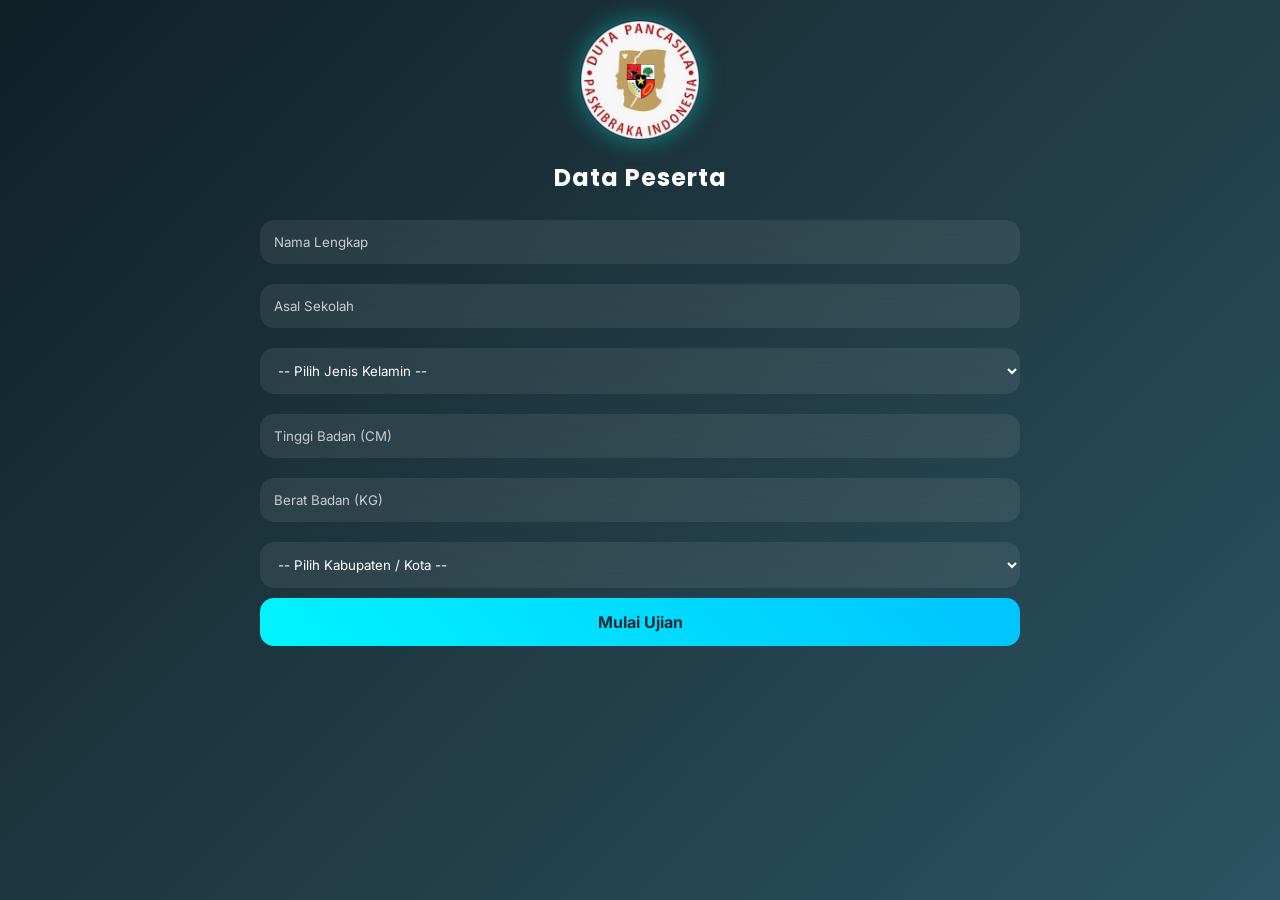
<file: index.html>
<!doctype html>
<html lang="id">
<head>
<meta charset="UTF-8">
<meta name="viewport" content="width=device-width, initial-scale=1.0">
<title>TRYOUT Calon Paskibraka</title>

<link href="https://fonts.googleapis.com/css2?family=Poppins:wght@600;700&family=Inter:wght@400;500&display=swap" rel="stylesheet">
<link rel="stylesheet" href="style.css">

</head>

<body>

<div class="container">

<img src="logo-dppi_20251220_232237_0000.png" class="header">

<div class="info">

<h2>Data Peserta</h2>

<input id="nama" placeholder="Nama Lengkap">
<input id="sekolah" placeholder="Asal Sekolah">

<select id="gender">
<option value="">-- Pilih Jenis Kelamin --</option>
<option value="Laki-Laki">Laki-Laki</option>
<option value="Perempuan">Perempuan</option>
</select>

<input id="tinggibadan" placeholder="Tinggi Badan (CM)">
<input id="beratbadan" placeholder="Berat Badan (KG)">

<select id="kabkota">

<option value="">-- Pilih Kabupaten / Kota --</option>

<option value="Kota Palu">Kota Palu</option>

<option value="Kabupaten Banggai">Kabupaten Banggai</option>
<option value="Kabupaten Banggai Kepulauan">Kabupaten Banggai Kepulauan</option>
<option value="Kabupaten Banggai Laut">Kabupaten Banggai Laut</option>
<option value="Kabupaten Buol">Kabupaten Buol</option>
<option value="Kabupaten Donggala">Kabupaten Donggala</option>
<option value="Kabupaten Morowali">Kabupaten Morowali</option>
<option value="Kabupaten Morowali Utara">Kabupaten Morowali Utara</option>
<option value="Kabupaten Parigi Moutong">Kabupaten Parigi Moutong</option>
<option value="Kabupaten Poso">Kabupaten Poso</option>
<option value="Kabupaten Sigi">Kabupaten Sigi</option>
<option value="Kabupaten Tolitoli">Kabupaten Tolitoli</option>
<option value="Kabupaten Tojo Una-Una">Kabupaten Tojo Una-Una</option>

</select>

<button onclick="mulaiUjian()">Mulai Ujian</button>

</div>

<div class="timer hidden">
<span id="time">10:00</span>
</div>

<div class="progress-box hidden">

<div class="progress">
<div id="progressBar"></div>
</div>

<small id="progressText">0 / 20</small>

</div>

<div id="navSoal" class="nav-soal hidden"></div>

<form id="quizForm" class="hidden">

<div id="soalContainer"></div>

<div class="nav-btn">
<button type="button" onclick="sebelumnya()">⬅ Kembali</button>

<button type="button" id="nextBtn" onclick="berikutnya()">
Berikutnya ➡
</button>

</div>

</form>

</div>

<script src="script.js"></script>

</body>
</html>
</file>
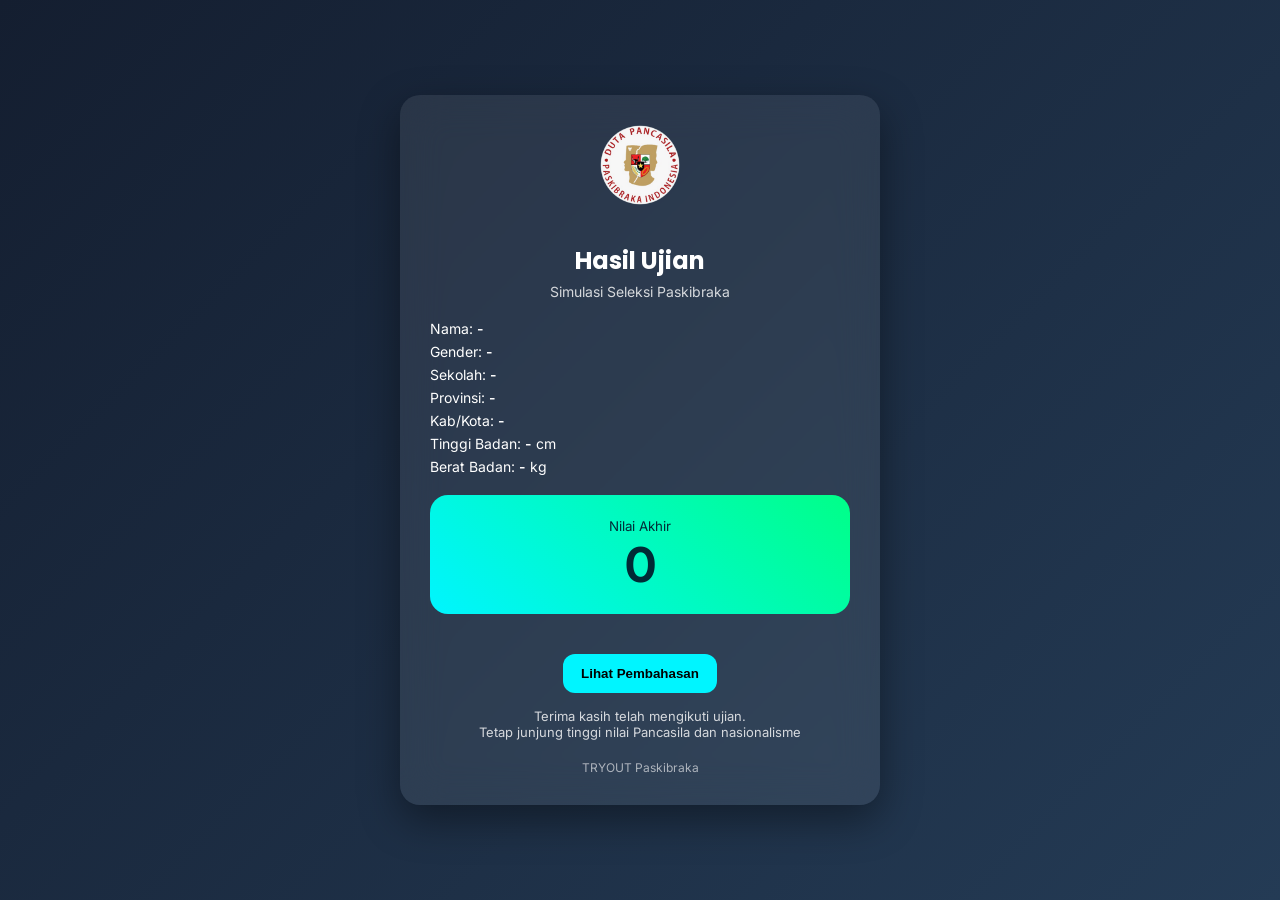
<file: hasil.html>
<!doctype html>
<html lang="id">
  <head>
    <meta charset="UTF-8" />
    <meta name="viewport" content="width=device-width, initial-scale=1.0" />
    <title>Hasil Ujian</title>

    <link
      href="https://fonts.googleapis.com/css2?family=Poppins:wght@600;700&family=Inter:wght@400;500&display=swap"
      rel="stylesheet"
    />

    <style>
      body {
        margin: 0;
        min-height: 100vh;
        background: linear-gradient(135deg, #141e30, #243b55);
        display: flex;
        align-items: center;
        justify-content: center;
        font-family: "Inter", sans-serif;
        color: white;
      }

      .result-card {
        width: 100%;
        max-width: 420px;
        padding: 30px;
        border-radius: 20px;
        background: rgba(255, 255, 255, 0.08);
        backdrop-filter: blur(20px);
        box-shadow: 0 15px 40px rgba(0, 0, 0, 0.4);
        text-align: center;
      }

      .logo {
        width: 80px;
        margin-bottom: 15px;
        border-radius: 50%;
      }

      h2 {
        font-family: "Poppins", sans-serif;
        margin-bottom: 5px;
      }

      .sub {
        font-size: 14px;
        opacity: 0.8;
        margin-bottom: 20px;
      }

      .data {
        text-align: left;
        margin-bottom: 20px;
        font-size: 14px;
      }

      .data div {
        margin-bottom: 6px;
      }

      .data span {
        font-weight: 600;
      }

      .score-box {
        margin: 20px 0;
        padding: 20px;
        border-radius: 18px;
        background: linear-gradient(45deg, #00f5ff, #00ff88);
        color: #002b36;
      }

      .score {
        font-size: 48px;
        font-weight: bold;
      }

      button {
        padding: 12px 18px;
        border: none;
        border-radius: 12px;
        background: #00f5ff;
        cursor: pointer;
        font-weight: bold;
      }

      .note {
        font-size: 13px;
        margin-top: 15px;
        opacity: 0.8;
      }

      .footer {
        margin-top: 20px;
        font-size: 12px;
        opacity: 0.6;
      }
    </style>
  </head>

  <body>
    <div class="result-card">
      <img
        src="logo-dppi_20251220_232237_0000.png"
        class="logo"
        alt="Logo"
      />

      <h2>Hasil Ujian</h2>
      <div class="sub">Simulasi Seleksi Paskibraka</div>

      <!-- DATA PESERTA -->
      <div class="data">
        <div>Nama: <span id="n"></span></div>
        <div>Gender: <span id="g"></span></div>
        <div>Sekolah: <span id="s"></span></div>
        <div>Provinsi: <span id="p"></span></div>
        <div>Kab/Kota: <span id="d"></span></div>
        <div>Tinggi Badan: <span id="tb"></span> cm</div>
        <div>Berat Badan: <span id="bb"></span> kg</div>
      </div>

      <!-- NILAI -->
      <div class="score-box">
        <small>Nilai Akhir</small>
        <div class="score" id="v">0</div>
      </div>

      <br />
      <a href="review.html" target="_blank">
        <button>Lihat Pembahasan</button>
      </a>

      <div class="note">
        Terima kasih telah mengikuti ujian.<br />
        Tetap junjung tinggi nilai Pancasila dan nasionalisme
      </div>

      <div class="footer">TRYOUT Paskibraka</div>
    </div>

    <script>
      document.getElementById("n").textContent =
        localStorage.getItem("nama") || "-";

      document.getElementById("g").textContent =
        localStorage.getItem("gender") || "-";

      document.getElementById("s").textContent =
        localStorage.getItem("sekolah") || "-";

      document.getElementById("p").textContent =
        localStorage.getItem("provinsi") || "-";

      document.getElementById("d").textContent =
        localStorage.getItem("kabkota") || "-";

      document.getElementById("tb").textContent =
        localStorage.getItem("tinggibadan") || "-";

      document.getElementById("bb").textContent =
        localStorage.getItem("beratbadan") || "-";

      document.getElementById("v").textContent =
        localStorage.getItem("nilai") || "0";
    </script>
  </body>
</html>
</file>
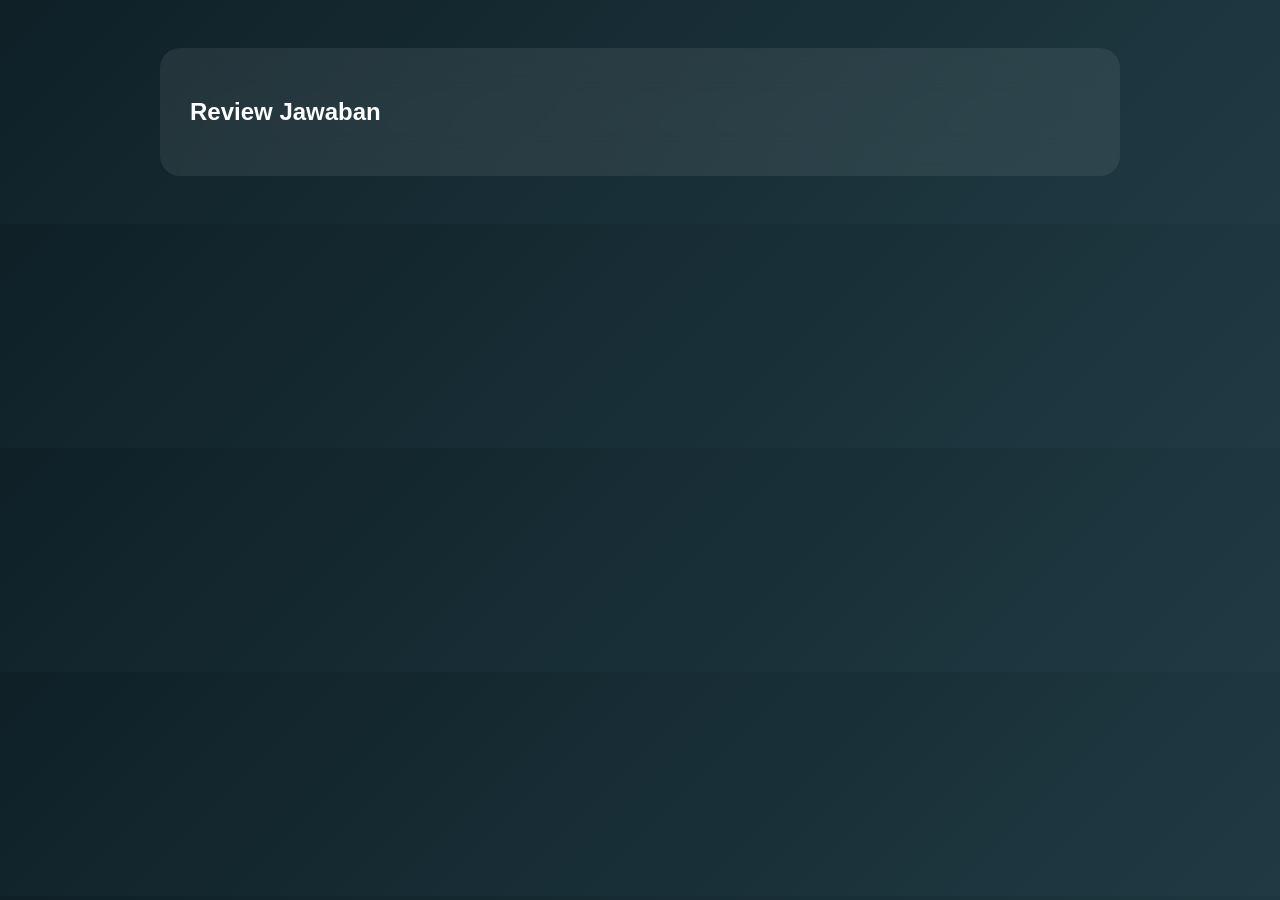
<file: review.html>
<!doctype html>
<html lang="id">
  <head>
    <meta charset="UTF-8" />
    <title>Review Jawaban</title>
    <style>
      body {
        font-family: "Inter", sans-serif;
        background: linear-gradient(135deg, #0f2027, #203a43);
        padding: 40px;
        color: white;
      }

      .box {
        max-width: 900px;
        margin: auto;
        background: rgba(255, 255, 255, 0.08);
        padding: 30px;
        border-radius: 20px;
        backdrop-filter: blur(20px);
      }

      .soal {
        margin-bottom: 25px;
        padding: 15px;
        border-radius: 14px;
        background: rgba(255, 255, 255, 0.05);
      }

      .benar {
        color: #00ff88;
        font-weight: bold;
      }

      .salah {
        color: #ff4d4d;
        font-weight: bold;
      }
    </style>
  </head>

  <body>
    <div class="box">
      <h2>Review Jawaban</h2>

      <div id="review"></div>
    </div>

    <script>
      const soal = JSON.parse(localStorage.getItem("bankSoal"));
      const jawaban = JSON.parse(localStorage.getItem("jawabanUser"));

      let html = "";

      soal.forEach((s, i) => {
        let user = jawaban[i];
        let kunci = s.j;

        html += `
<div class="soal">
<p><b>${i + 1}. ${s.t}</b></p>
<p>Jawaban kamu : ${s.p[user] ?? "-"}</p>
<p>Kunci : ${s.p[kunci]}</p>
<p class="${user == kunci ? "benar" : "salah"}">
${user == kunci ? "BENAR" : "SALAH"}
</p>
</div>
`;
      });

      document.getElementById("review").innerHTML = html;
    </script>
  </body>
</html>
</file>
<file: style.css>
* {
  box-sizing: border-box;
  font-family: "Inter", sans-serif;
}

body {
  margin: 0;
  min-height: 100vh;
  background: linear-gradient(135deg, #0f2027, #203a43, #2c5364);
  color: white;
}

.container {
  max-width: 800px;
  margin: auto;
  padding: 20px;
}

.header {
  width: 120px;
  display: block;
  margin: 0 auto 20px;
  border-radius: 50%;
  box-shadow: 0 0 25px rgba(0, 255, 255, 0.4);
}

h2 {
  text-align: center;
  font-family: "Poppins", sans-serif;
  font-weight: 700;
  letter-spacing: 1px;
  margin-bottom: 15px;
}

.info input,
select {
  width: 100%;
  padding: 14px;
  margin: 10px 0;
  border-radius: 14px;
  border: none;
  outline: none;
  background: rgba(255, 255, 255, 0.08);
  color: white;
  backdrop-filter: blur(10px);
}

.info input::placeholder {
  color: #ccc;
}

.info button,
.nav-btn button {
  width: 100%;
  padding: 14px;
  background: linear-gradient(45deg, #00f5ff, #00c3ff);
  border: none;
  border-radius: 14px;
  font-size: 16px;
  font-weight: bold;
  color: #002b36;
  cursor: pointer;
  transition: 0.3s;
}

button:hover {
  transform: translateY(-3px);
  box-shadow: 0 8px 25px rgba(0, 255, 255, 0.4);
}

.hidden {
  display: none;
}

.timer {
  text-align: center;
  font-size: 18px;
  font-weight: bold;
  margin: 15px 0;
  color: #00f5ff;
}

.question {
  background: rgba(255, 255, 255, 0.08);
  padding: 20px;
  border-radius: 18px;
  margin-bottom: 20px;
  backdrop-filter: blur(12px);
  box-shadow: 0 8px 30px rgba(0, 0, 0, 0.3);
}

.question label {
  display: flex;
  gap: 10px;
  padding: 12px;
  border-radius: 12px;
  margin-bottom: 8px;
  cursor: pointer;
  background: rgba(255, 255, 255, 0.05);
  transition: 0.3s;
}

.question label:hover {
  background: rgba(0, 255, 255, 0.2);
}

.nav-btn {
  display: flex;
  gap: 10px;
}

.progress {
  background: rgba(255, 255, 255, 0.1);
  border-radius: 20px;
  overflow: hidden;
  height: 10px;
}

#progressBar {
  height: 100%;
  width: 0%;
  background: linear-gradient(90deg, #00f5ff, #00ff88);
}

.nav-soal {
  display: flex;
  flex-wrap: wrap;
  gap: 8px;
  margin: 15px 0;
  justify-content: center;
}

.nav-soal button {
  width: 40px;
  height: 40px;
  border-radius: 50%;
  border: none;
  font-weight: bold;
  background: rgba(255, 255, 255, 0.1);
  color: white;
  cursor: pointer;
  transition: 0.3s;
}

.nav-soal button.answered {
  background: linear-gradient(45deg, #00ff88, #00f5ff);
  color: #002b36;
}

.nav-soal button.active {
  border: 2px solid #00f5ff;
}

/* Perbaikan warna dropdown */
select {
  color: white;
  background: rgba(255, 255, 255, 0.08);
}

select option {
  color: black; /* Teks jadi hitam */
  background: white; /* Background putih */
}

/* Agar tulisan default terlihat jelas */
select:invalid {
  color: #ccc;
}

.img-soal {
  max-width: 300px;
  display: block;
  margin: 10px 0;
}

.img-pilihan {
  width: 120px;
  display: block;
}

.pilihan {
  display: block;
  margin: 8px 0;
}
</file>
